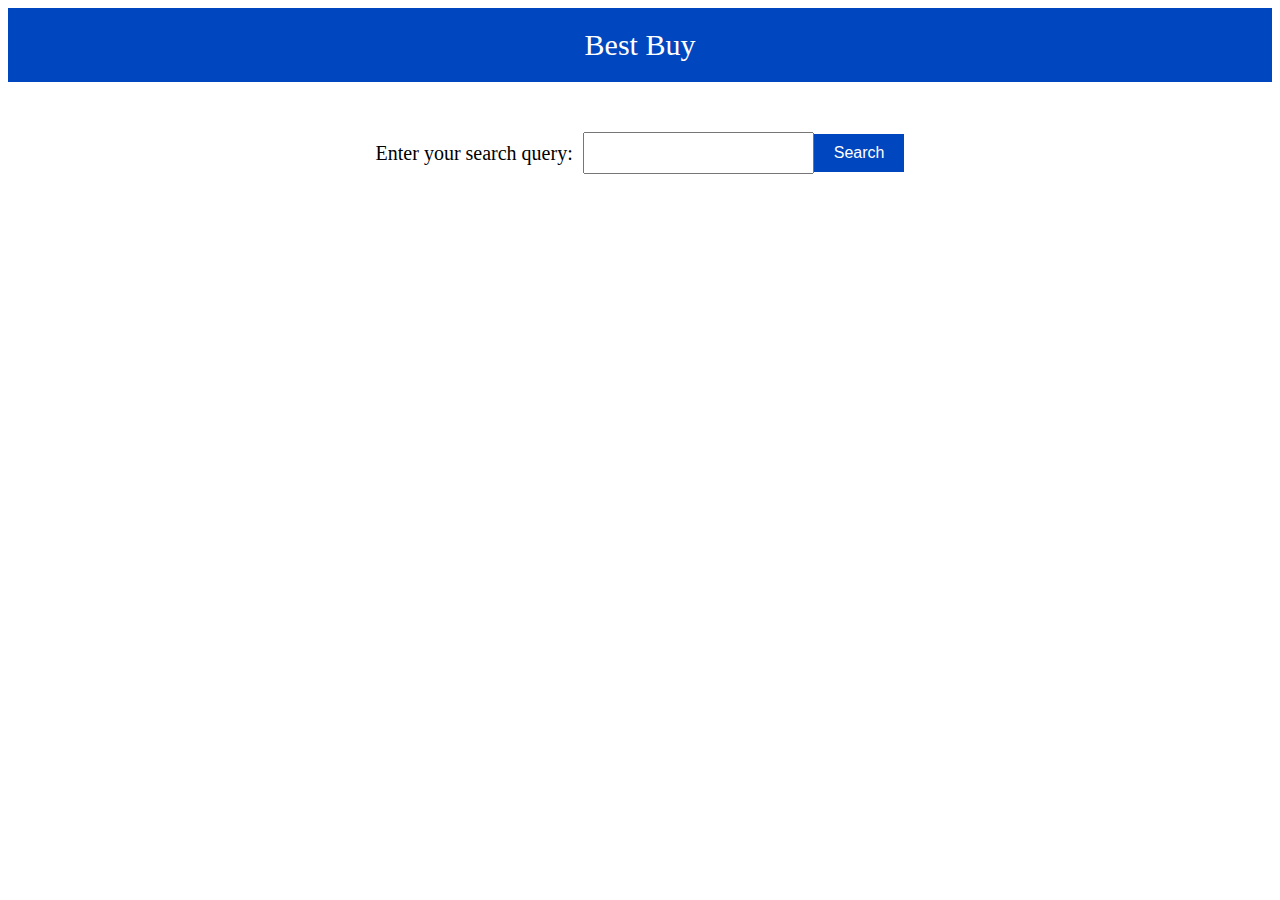
<file: index.html>
<!DOCTYPE html>
<html>
<head>
  <title>Best Buy</title>
  <style>
    /* Header styles */
    header {
      background-color: #0046be;
      color: white;
      padding: 20px;
      text-align: center;
      font-size: 30px;
    }

    /* Search bar styles */
    form {
      display: flex;
      align-items: center;
      justify-content: center;
      margin-top: 50px;
    }

    label {
      font-size: 20px;
      margin-right: 10px;
    }

    input[type="text"] {
      padding: 10px;
      font-size: 16px;
    }

    button[type="submit"] {
      padding: 10px 20px;
      background-color: #0046be;
      color: white;
      border: none;
      font-size: 16px;
      cursor: pointer;
    }

    button[type="submit"]:hover {
      background-color: #00369c;
    }

    /* Result table styles */
    table {
      border-collapse: collapse;
      margin-top: 50px;
      margin-left: auto;
      margin-right: auto;
      font-size: 16px;
    }

    th, td {
      border: 1px solid #ddd;
      padding: 8px;
      text-align: left;
    }

    th {
      background-color: #0046be;
      color: white;
    }

    tr:nth-child(even) {
      background-color: #f2f2f2;
    }
  </style>
</head>
<body>
  <header>
    Best Buy 
  </header>

  <form>
    <label for="query">Enter your search query:</label>
    <input type="text" name="query" id="query">
    <button type="submit">Search</button>
  </form>

  <table id="result"></table>

  <script>
    const form = document.querySelector('form');
    const input = document.querySelector('input');
    const resultTable = document.querySelector('#result');
    const baseUrl = 'http://localhost:8383';

    form.addEventListener('submit', async (event) => {
      event.preventDefault();

      const query = input.value.trim();

      const response = await fetch(`${baseUrl}/query?query=${encodeURIComponent(query)}`);

      if (!response.ok) {
        throw new Error(`HTTP error! status: ${response.status}`);
      }

      const result = await response.json();

      // Generate table headers
      const tableHeaders = Object.keys(result[0])
        .map((key) => `<th>${key}</th>`)
        .join('');

      // Generate table rows
      const tableRows = result
        .map((row) => {
          const rowData = Object.values(row)
            .map((value) => `<td>${value}</td>`)
            .join('');

          return `<tr>${rowData}</tr>`;
        })
        .join('');

      resultTable.innerHTML = `
        <thead>
          <tr>${tableHeaders}</tr>
        </thead>
        <tbody>
          ${tableRows}
        </tbody>
      `;
    });
  </script>
</body>
</html>
</file>
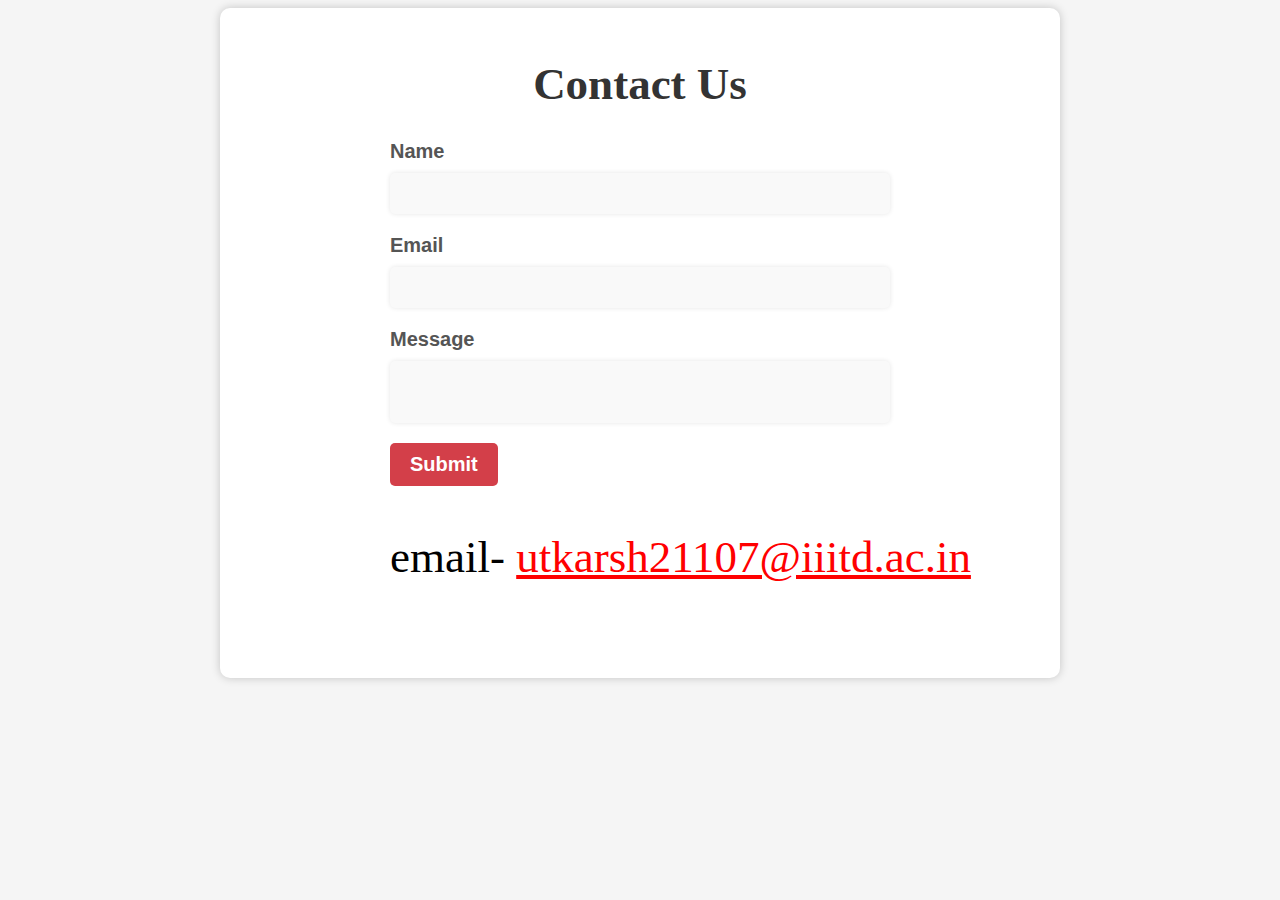
<file: contactUs.html>
<!DOCTYPE html>
<html>
<head>
	<title>Contact Us</title>
	<style>
		body {
			background-color: #f5f5f5;
			font-family: 'Allura', sans-serif;
		}
		.container {
			max-width: 800px;
			margin: 0 auto;
			padding: 50px 20px;
			background-color: #fff;
			box-shadow: 0 0 10px rgba(0,0,0,0.2);
			border-radius: 10px;
		}
		h1 {
			text-align: center;
			font-size: 40px;
			font-weight: 900;
			color: #333;
			margin-top: 0;
		}
		form {
			max-width: 500px;
			margin: 0 auto;
			display: flex;
			flex-wrap: wrap;
			justify-content: space-between;
			align-items: center;
		}
		label {
			font-size: 20px;
			font-weight: 600;
			color: #555;
			width: 100%;
			margin-bottom: 10px;
		}
		input[type=text], textarea {
			padding: 10px;
			border-radius: 5px;
			border: none;
			background-color: #f9f9f9;
			box-shadow: 0 0 5px rgba(0,0,0,0.1);
			resize: none;
			width: 100%;
			margin-bottom: 20px;
			font-size: 18px;
			color: #555;
		}
		input[type=submit] {
			background-color: #d33f49;
			color: #fff;
			font-size: 20px;
			font-weight: 600;
			padding: 10px 20px;
			border-radius: 5px;
			border: none;
			cursor: pointer;
			transition: all 0.2s ease;
		}
		input[type=submit]:hover {
			background-color: #f44336;
			box-shadow: 0 0 5px rgba(0,0,0,0.1);
		}
		.contact-info {
			flex-basis: 100%;
			margin-top: 50px;
			text-align: center;
		}
		.contact-info p {
			font-size: 18px;
			color: #555;
			margin-bottom: 10px;
		}
		.contact-info i {
			font-size: 40px;
			color: #d33f49;
			margin-right: 10px;
			vertical-align: middle;
		}
		@media screen and (max-width: 768px) {
			form {
				flex-direction: column;
			}
			input[type=text], textarea {
				width: 100%;
				margin-bottom: 10px;
			}
		}
	</style>
</head>
<body>
	<div class="container">
		<h1 style="font-family:'Allura'; font-size: 45px;">Contact Us</h1>
		<form>
			<label for="name">Name</label>
			<input type="text" id="name" name="name" required>

			<label for="email">Email</label>
			<input type="text" id="email" name="email" required>

			<label for="message">Message</label>
			<textarea id="message" name="message" required></textarea>

			<input type="submit" value="Submit">

            <p style="font-family:'Allura'; font-size: 45px; white-space:nowrap;">
                email- <a href="mailto:utkarsh21107@iiitd.ac.in" style="color: red; text-decoration: underline;">utkarsh21107@iiitd.ac.in</a>
             </p>
             
		</form
</file>
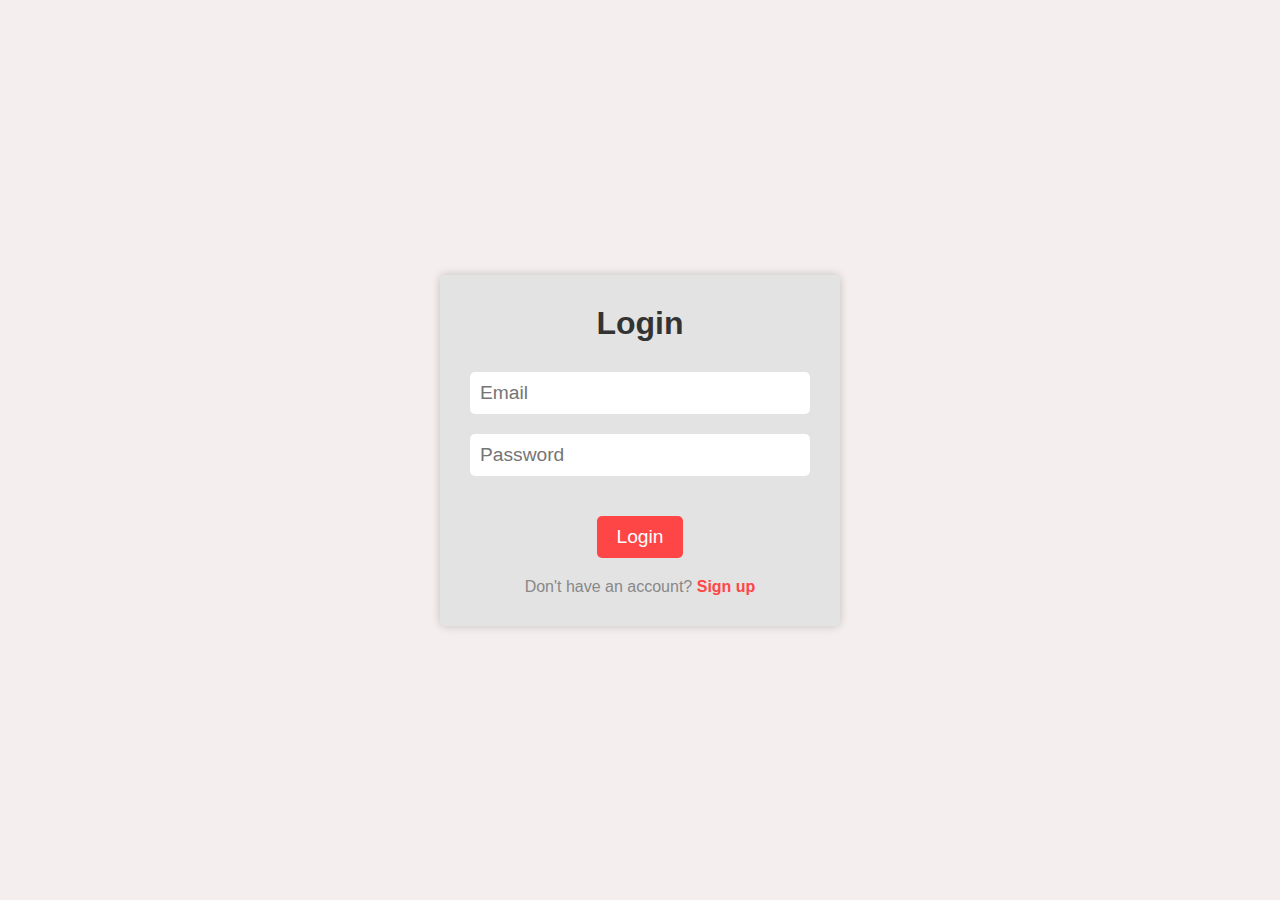
<file: login.html>
<!DOCTYPE html>
<html lang="en">
<head>
  <meta charset="UTF-8">
  <meta name="viewport" content="width=device-width, initial-scale=1.0">
  <title>Login Page</title>
  <style>
    * {
      margin: 0;
      padding: 0;
      box-sizing: border-box;
    }
    body {
      font-family: sans-serif;
      background-color: #f4eeee;
    }
    .container {
      display: flex;
      justify-content: center;
      align-items: center;
      height: 100vh;
    }
    .card {
      background-color: #e3e3e3;
      border-radius: 5px;
      box-shadow: 0px 0px 10px rgba(0, 0, 0, 0.2);
      padding: 30px;
      width: 400px;
      display: flex;
      flex-direction: column;
      align-items: center;
      justify-content: center;
    }
    .card h2 {
      font-size: 2rem;
      color: #333;
      margin-bottom: 30px;
    }
    .card input {
      border: none;
      border-radius: 5px;
      padding: 10px;
      margin-bottom: 20px;
      width: 100%;
      font-size: 1.2rem;
    }
    .card button {
      background-color: #FF4646;
      border: none;
      border-radius: 5px;
      color: #fff;
      cursor: pointer;
      font-size: 1.2rem;
      padding: 10px 20px;
      margin-top: 20px;
      transition: all 0.3s ease;
    }
    .card button:hover {
      background-color: #FF6B6B;
    }
    .signup {
      margin-top: 20px;
      text-align: center;
    }
    .signup p {
      color: #888;
      font-size: 1rem;
    }
    .signup a {
      color: #FF4646;
      text-decoration: none;
      font-weight: bold;
      transition: all 0.3s ease;
    }
    .signup a:hover {
      color: #FF6B6B;
    }
  </style>
</head>
<body>
  <div class="container">
    <div class="card">
      <h2>Login</h2>
      <input type="email" placeholder="Email">
      <input type="password" placeholder="Password">
      <button type="submit">Login</button>
      <div class="signup">
        <p>Don't have an account? <a href="#">Sign up</a></p>
      </div>
    </div>
  </div>
</body>
</html>
</file>
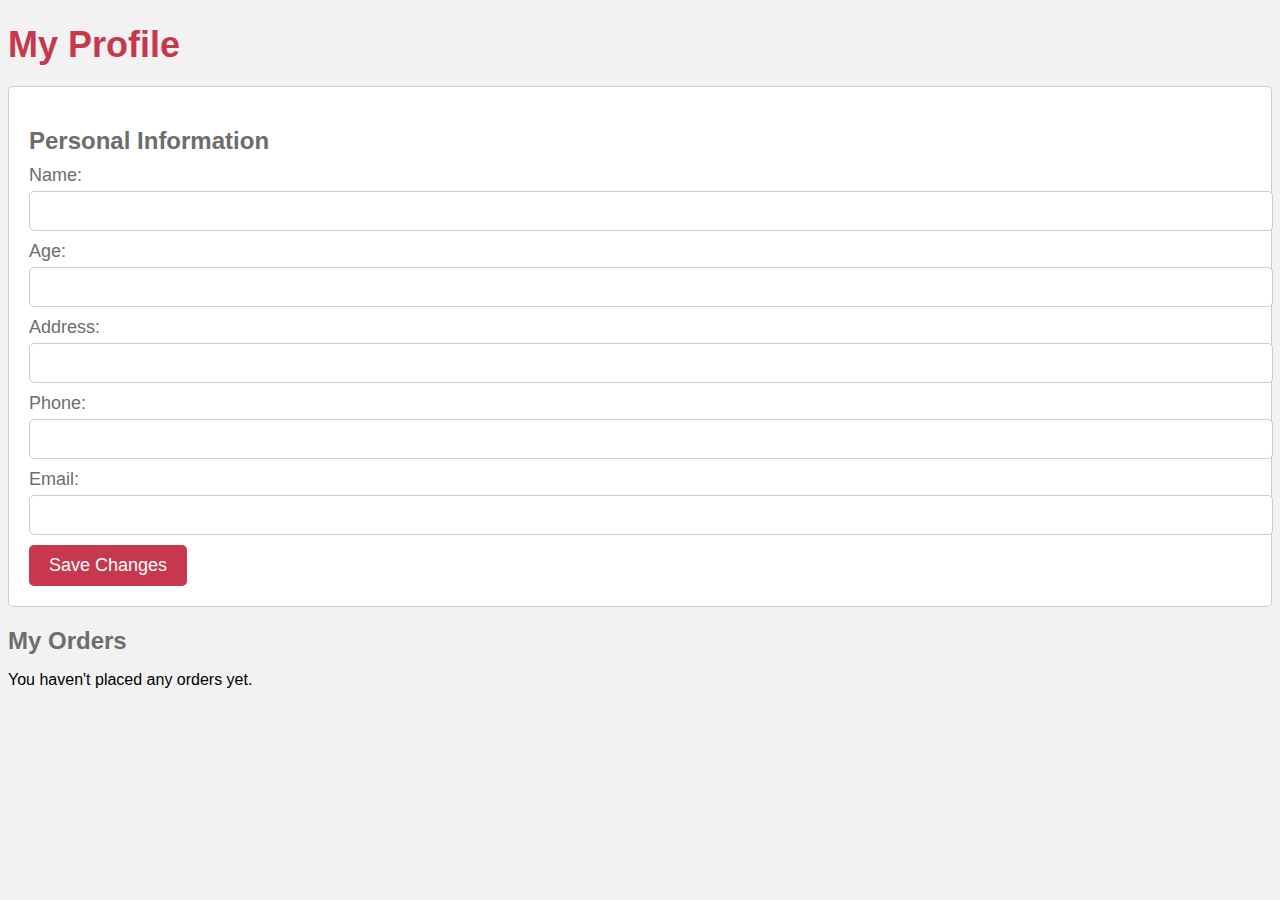
<file: profile.html>
<!DOCTYPE html>
<html>
<head>
	<title>My Profile</title>
	<style>
		body {
			background-color: #f2f2f2;
			font-family: Arial, sans-serif;
		}
		h1 {
			color: #c7384f;
			font-size: 36px;
			margin-bottom: 10px;
		}
		h2 {
			color: #6d6d6d;
			font-size: 24px;
			margin-bottom: 10px;
		}
		.profile-info {
			background-color: #fff;
			padding: 20px;
			margin-top: 20px;
			border: 1px solid #ccc;
			border-radius: 5px;
		}
		.profile-info label {
			display: block;
			font-size: 18px;
			color: #6d6d6d;
			margin-bottom: 5px;
		}
		.profile-info input[type="text"] {
			padding: 10px;
			font-size: 16px;
			border: 1px solid #ccc;
			border-radius: 5px;
			width: 100%;
			margin-bottom: 10px;
		}
		.profile-info input[type="submit"] {
			background-color: #c7384f;
			color: #fff;
			font-size: 18px;
			padding: 10px 20px;
			border: none;
			border-radius: 5px;
			cursor: pointer;
		}
	</style>
</head>
<body>
	<div class="container">
		<h1>My Profile</h1>
		<div class="profile-info">
			<h2>Personal Information</h2>
			<form>
				<label for="name">Name:</label>
				<input type="text" id="name" name="name">
				<label for="age">Age:</label>
				<input type="text" id="age" name="age">
				<label for="address">Address:</label>
				<input type="text" id="address" name="address">
				<label for="phone">Phone:</label>
				<input type="text" id="phone" name="phone">
				<label for="email">Email:</label>
				<input type="text" id="email" name="email">
				<input type="submit" value="Save Changes">
			</form>
		</div>
		<div class="orders">
			<h2>My Orders</h2>
			<p>You haven't placed any orders yet.</p>
		</div>
	</div>
</body>
</html>
</file>
